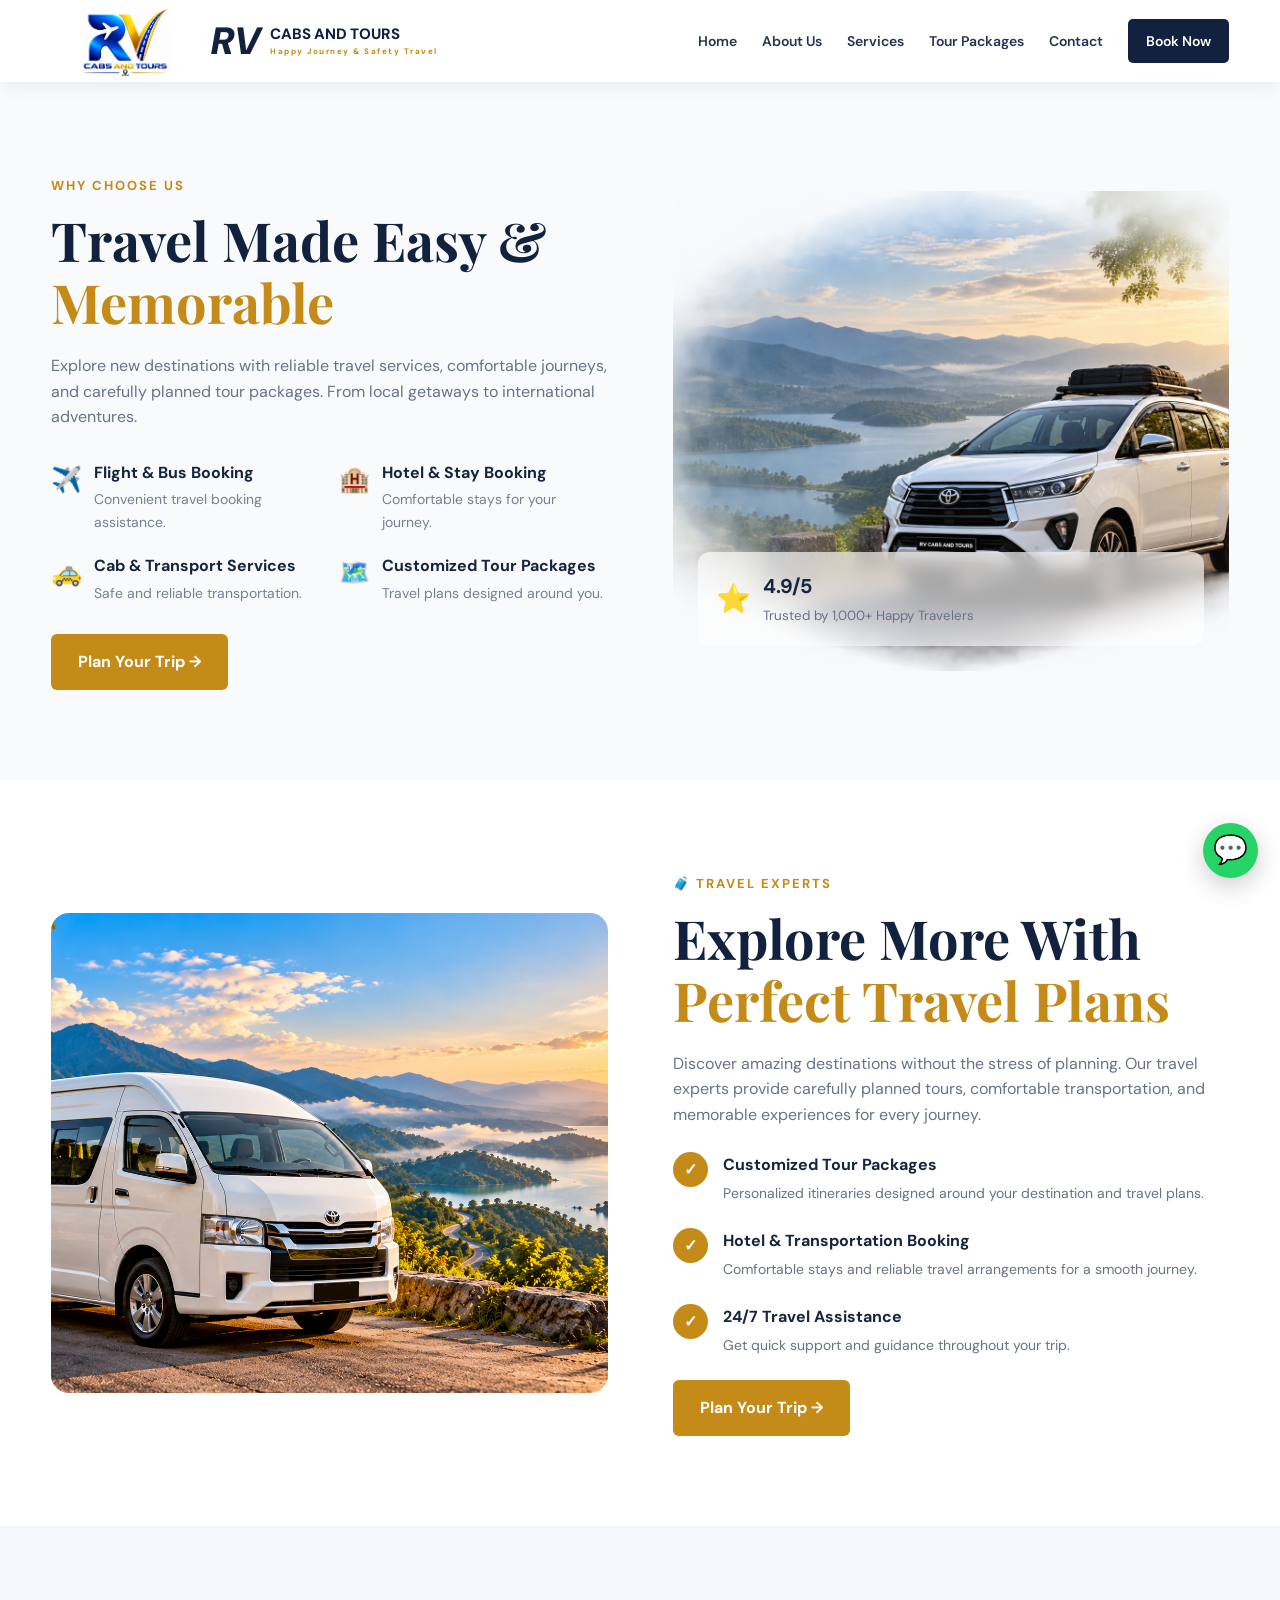
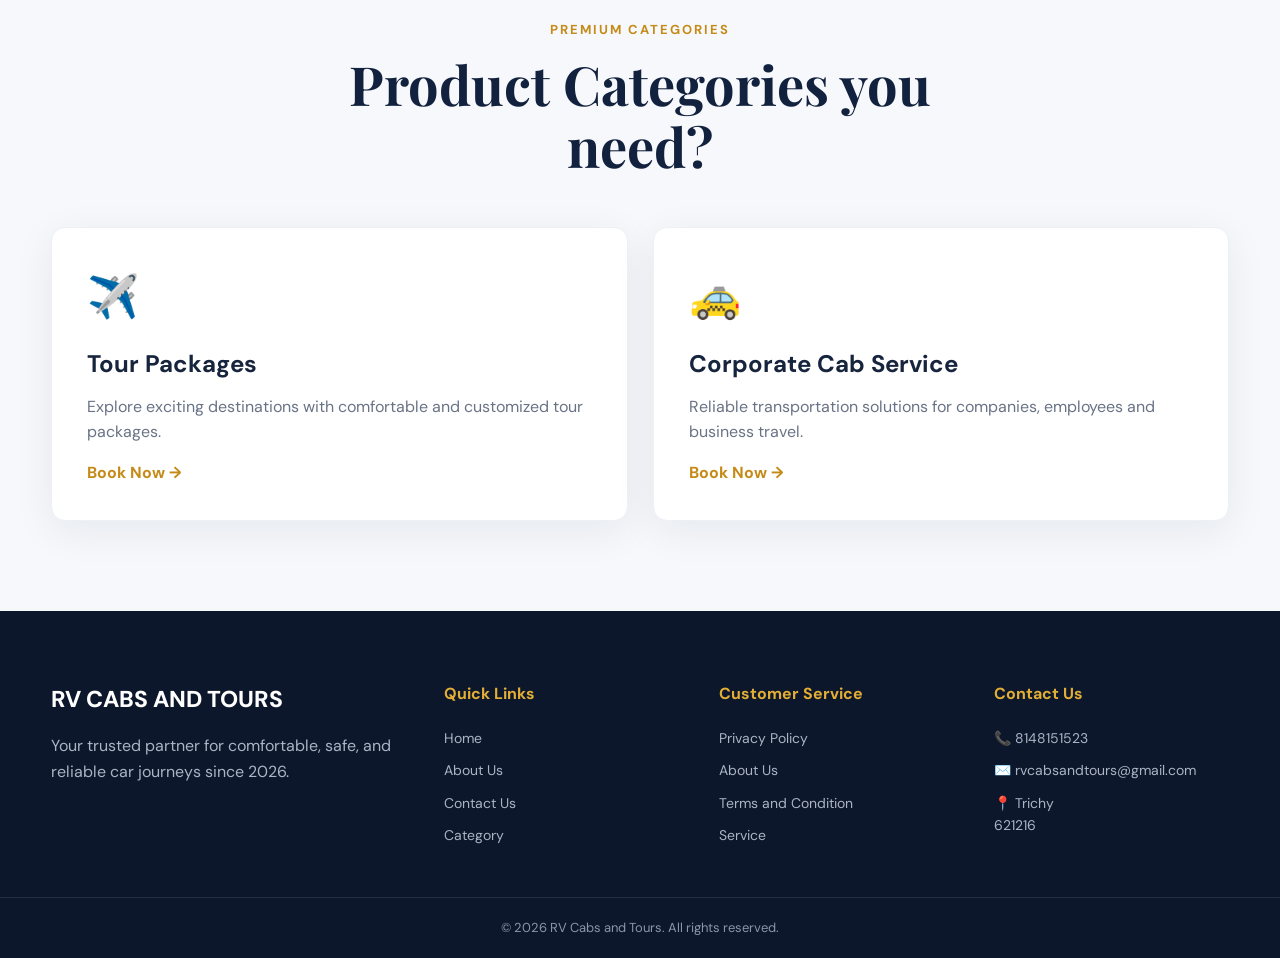
<file: about.html>
<!DOCTYPE html>
<html lang="en">

<head>
    <meta charset="UTF-8">
    <meta name="viewport" content="width=device-width, initial-scale=1.0">
    <title>About RV Cabs and Tours | Reliable Travel Services</title>
    <meta name="description"
        content="Learn about RV Cabs and Tours and our reliable cab, airport pickup, tour and customized travel services in Trichy and across Tamil Nadu.">
    <link rel="stylesheet" href="css/style.css">
    <link rel="preconnect" href="https://fonts.googleapis.com">
    <link rel="preconnect" href="https://fonts.gstatic.com" crossorigin>
    <link
        href="https://fonts.googleapis.com/css2?family=DM+Sans:wght@400;500;600;700&family=Playfair+Display:wght@500;600;700&display=swap"
        rel="stylesheet">
</head>

<body>
    <!-- ================= HEADER ================= -->

    <header class="header">

        <div class="container nav-wrapper">

            <a href="index.html" class="logo">
                <img class="logo-img" src="images/rv-logo.png" alt="RV Cabs and Tours">
                <span class="logo-rv">RV</span>
                <span class="logo-text">
                    CABS AND TOURS
                    <small>Happy Journey & Safety Travel</small>
                </span>
            </a>

            <nav class="navbar" id="navbar">

                <a href="index.html">Home</a>
                <a href="about.html">About Us</a>
                <a href="services.html">Services</a>
                <a href="packages.html">Tour Packages</a>
                <!-- <a href="gallery.html">Gallery</a> -->
                <a href="contact.html">Contact</a>

                <a href="booking.html" class="nav-btn">
                    Book Now
                </a>

            </nav>

            <button class="menu-btn" id="menuBtn">
                ☰
            </button>

        </div>

    </header><!-- ================= WHY CHOOSE US ================= -->

    <section class="why-us section" id="about">

        <div class="container why-grid">

            <div class="why-content">

                <span class="section-tag">
                    WHY CHOOSE US
                </span>

                <h2>
                    Travel Made Easy &
                    <span>Memorable</span>
                </h2>

                <p>
                    Explore new destinations with reliable travel
                    services, comfortable journeys, and carefully
                    planned tour packages. From local getaways
                    to international adventures.
                </p>

                <div class="features">

                    <div class="feature">
                        <span>✈️</span>
                        <div>
                            <h4>Flight & Bus Booking</h4>
                            <p>Convenient travel booking assistance.</p>
                        </div>
                    </div>

                    <div class="feature">
                        <span>🏨</span>
                        <div>
                            <h4>Hotel & Stay Booking</h4>
                            <p>Comfortable stays for your journey.</p>
                        </div>
                    </div>

                    <div class="feature">
                        <span>🚕</span>
                        <div>
                            <h4>Cab & Transport Services</h4>
                            <p>Safe and reliable transportation.</p>
                        </div>
                    </div>

                    <div class="feature">
                        <span>🗺️</span>
                        <div>
                            <h4>Customized Tour Packages</h4>
                            <p>Travel plans designed around you.</p>
                        </div>
                    </div>

                </div>

                <a href="booking.html" class="btn btn-primary">
                    Plan Your Trip →
                </a>

            </div>


            <div class="why-image">

                <img src="images/image1.png" alt="RV Cabs and Tours vehicle">

                <div class="rating-card">

                    <span>⭐</span>

                    <div>
                        <strong>4.9/5</strong>
                        <small>
                            Trusted by 1,000+ Happy Travelers
                        </small>
                    </div>

                </div>

            </div>

        </div>

    </section><!-- ================= TRAVEL EXPERTS ================= -->

    <section class="experts section">

        <div class="container experts-grid">

            <div class="experts-image">

                <img src="images/hero.png" alt="RV travel experts">

            </div>

            <div class="experts-content">

                <span class="section-tag">
                    🧳 TRAVEL EXPERTS
                </span>

                <h2>
                    Explore More With
                    <span>Perfect Travel Plans</span>
                </h2>

                <p>
                    Discover amazing destinations without the stress
                    of planning. Our travel experts provide carefully
                    planned tours, comfortable transportation,
                    and memorable experiences for every journey.
                </p>


                <div class="expert-item">

                    <div class="expert-icon">
                        ✓
                    </div>

                    <div>
                        <h4>Customized Tour Packages</h4>
                        <p>
                            Personalized itineraries designed around
                            your destination and travel plans.
                        </p>
                    </div>

                </div>


                <div class="expert-item">

                    <div class="expert-icon">
                        ✓
                    </div>

                    <div>
                        <h4>Hotel & Transportation Booking</h4>
                        <p>
                            Comfortable stays and reliable travel
                            arrangements for a smooth journey.
                        </p>
                    </div>

                </div>


                <div class="expert-item">

                    <div class="expert-icon">
                        ✓
                    </div>

                    <div>
                        <h4>24/7 Travel Assistance</h4>
                        <p>
                            Get quick support and guidance
                            throughout your trip.
                        </p>
                    </div>

                </div>

                <a href="booking.html" class="btn btn-primary">
                    Plan Your Trip →
                </a>

            </div>

        </div>

    </section><!-- ================= CATEGORIES ================= -->

    <section class="categories section">

        <div class="container">

            <div class="section-heading">

                <span class="section-tag">
                    PREMIUM CATEGORIES
                </span>

                <h2>
                    Product Categories you need?
                </h2>

            </div>

            <div class="category-grid">

                <div class="category-card">

                    <div class="category-icon">
                        ✈️
                    </div>

                    <h3>
                        Tour Packages
                    </h3>

                    <p>
                        Explore exciting destinations with
                        comfortable and customized tour packages.
                    </p>

                    <a href="booking.html">
                        Book Now →
                    </a>

                </div>


                <div class="category-card">

                    <div class="category-icon">
                        🚕
                    </div>

                    <h3>
                        Corporate Cab Service
                    </h3>

                    <p>
                        Reliable transportation solutions for
                        companies, employees and business travel.
                    </p>

                    <a href="booking.html">
                        Book Now →
                    </a>

                </div>

            </div>

        </div>

    </section><!-- ================= FOOTER ================= -->

    <footer class="footer">

        <div class="container footer-grid">

            <div class="footer-brand">

                <div class="footer-logo">
                    RV CABS AND TOURS
                </div>

                <p>
                    Your trusted partner for comfortable,
                    safe, and reliable car journeys since 2026.
                </p>

            </div>


            <div class="footer-column">

                <h4>
                    Quick Links
                </h4>

                <a href="index.html">Home</a>
                <a href="about.html">About Us</a>
                <a href="contact.html">Contact Us</a>
                <a href="packages.html">Category</a>

            </div>


            <div class="footer-column">

                <h4>
                    Customer Service
                </h4>

                <a href="contact.html">
                    Privacy Policy
                </a>

                <a href="about.html">
                    About Us
                </a>

                <a href="contact.html">
                    Terms and Condition
                </a>

                <a href="services.html">
                    Service
                </a>

            </div>


            <div class="footer-column">

                <h4>
                    Contact Us
                </h4>

                <a href="tel:+918148151523">
                    📞 8148151523
                </a>

                <a href="mailto:rvcabsandtours@gmail.com">
                    ✉️ rvcabsandtours@gmail.com
                </a>

                <p>
                    📍 Trichy
                    <br>
                    621216
                </p>

            </div>

        </div>


        <div class="footer-bottom">

            <p>
                © 2026 RV Cabs and Tours.
                All rights reserved.
            </p>

        </div>

    </footer><!-- ================= WHATSAPP ================= -->

    <a href="https://wa.me/918148151523" class="whatsapp" target="_blank" aria-label="WhatsApp">

        💬

    </a>
    <script src="js/script.js"></script>
</body>

</html>
</file>
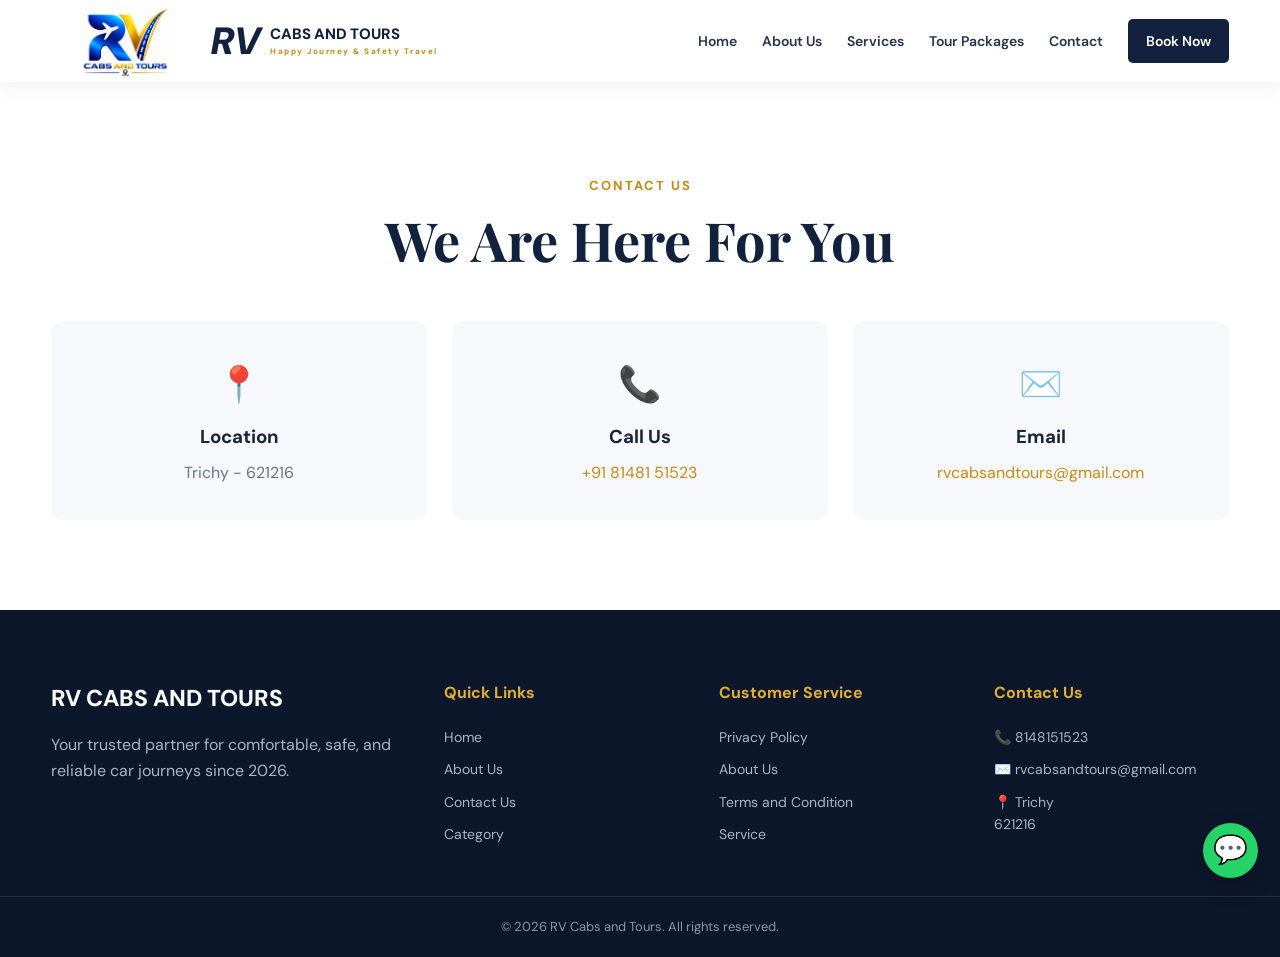
<file: contact.html>
<!DOCTYPE html>
<html lang="en">

<head>
    <meta charset="UTF-8">
    <meta name="viewport" content="width=device-width, initial-scale=1.0">
    <title>Contact RV Cabs and Tours | Cab & Travel Services</title>
    <meta name="description"
        content="Contact RV Cabs and Tours for cab bookings, airport pickup, tour packages and customized travel services.">
    <link rel="stylesheet" href="css/style.css">
    <link rel="preconnect" href="https://fonts.googleapis.com">
    <link rel="preconnect" href="https://fonts.gstatic.com" crossorigin>
    <link
        href="https://fonts.googleapis.com/css2?family=DM+Sans:wght@400;500;600;700&family=Playfair+Display:wght@500;600;700&display=swap"
        rel="stylesheet">
</head>

<body>
    <!-- ================= HEADER ================= -->

    <header class="header">

        <div class="container nav-wrapper">

            <a href="index.html" class="logo">
                <img class="logo-img" src="images/rv-logo.png" alt="RV Cabs and Tours">
                <span class="logo-rv">RV</span>
                <span class="logo-text">
                    CABS AND TOURS
                    <small>Happy Journey & Safety Travel</small>
                </span>
            </a>

            <nav class="navbar" id="navbar">

                <a href="index.html">Home</a>
                <a href="about.html">About Us</a>
                <a href="services.html">Services</a>
                <a href="packages.html">Tour Packages</a>
                <!-- <a href="gallery.html">Gallery</a> -->
                <a href="contact.html">Contact</a>

                <a href="booking.html" class="nav-btn">
                    Book Now
                </a>

            </nav>

            <button class="menu-btn" id="menuBtn">
                ☰
            </button>

        </div>

    </header><!-- ================= CONTACT ================= -->

    <section class="contact section" id="contact">

        <div class="container">

            <div class="section-heading">

                <span class="section-tag">
                    CONTACT US
                </span>

                <h2>
                    We Are Here For You
                </h2>

            </div>


            <div class="contact-grid">

                <div class="contact-box">

                    <div class="contact-box-icon">
                        📍
                    </div>

                    <h3>Location</h3>

                    <p>
                        Trichy - 621216
                    </p>

                </div>


                <div class="contact-box">

                    <div class="contact-box-icon">
                        📞
                    </div>

                    <h3>Call Us</h3>

                    <p>
                        <a href="tel:+918148151523">
                            +91 81481 51523
                        </a>
                    </p>

                </div>


                <div class="contact-box">

                    <div class="contact-box-icon">
                        ✉️
                    </div>

                    <h3>Email</h3>

                    <p>
                        <a href="mailto:rvcabsandtours@gmail.com">
                            rvcabsandtours@gmail.com
                        </a>
                    </p>

                </div>

            </div>

        </div>

    </section><!-- ================= FOOTER ================= -->

    <footer class="footer">

        <div class="container footer-grid">

            <div class="footer-brand">

                <div class="footer-logo">
                    RV CABS AND TOURS
                </div>

                <p>
                    Your trusted partner for comfortable,
                    safe, and reliable car journeys since 2026.
                </p>

            </div>


            <div class="footer-column">

                <h4>
                    Quick Links
                </h4>

                <a href="index.html">Home</a>
                <a href="about.html">About Us</a>
                <a href="contact.html">Contact Us</a>
                <a href="packages.html">Category</a>

            </div>


            <div class="footer-column">

                <h4>
                    Customer Service
                </h4>

                <a href="contact.html">
                    Privacy Policy
                </a>

                <a href="about.html">
                    About Us
                </a>

                <a href="contact.html">
                    Terms and Condition
                </a>

                <a href="services.html">
                    Service
                </a>

            </div>


            <div class="footer-column">

                <h4>
                    Contact Us
                </h4>

                <a href="tel:+918148151523">
                    📞 8148151523
                </a>

                <a href="mailto:rvcabsandtours@gmail.com">
                    ✉️ rvcabsandtours@gmail.com
                </a>

                <p>
                    📍 Trichy
                    <br>
                    621216
                </p>

            </div>

        </div>


        <div class="footer-bottom">

            <p>
                © 2026 RV Cabs and Tours.
                All rights reserved.
            </p>

        </div>

    </footer><!-- ================= WHATSAPP ================= -->

    <a href="https://wa.me/918148151523" class="whatsapp" target="_blank" aria-label="WhatsApp">

        💬

    </a>
    <script src="js/script.js"></script>
</body>

</html>
</file>
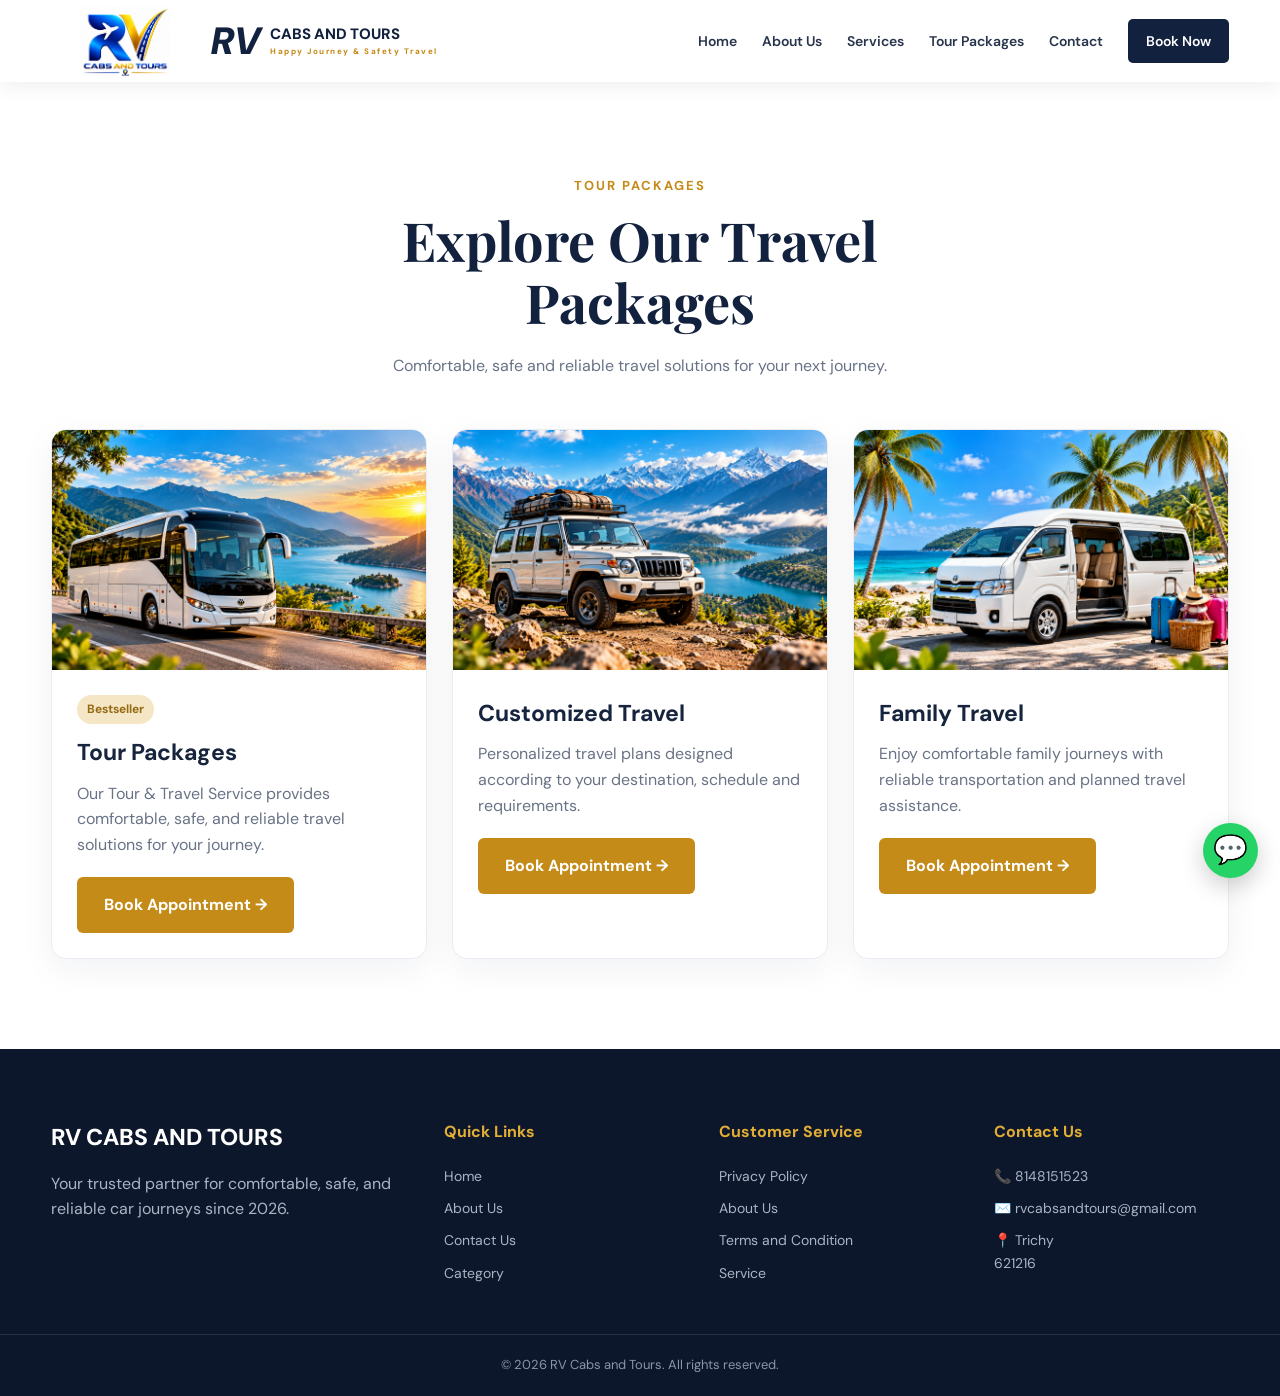
<file: packages.html>
<!DOCTYPE html>
<html lang="en">

<head>
    <meta charset="UTF-8">
    <meta name="viewport" content="width=device-width, initial-scale=1.0">
    <title>Tour Packages | RV Cabs and Tours</title>
    <meta name="description"
        content="Explore tour packages from RV Cabs and Tours for comfortable and convenient travel across popular destinations in Tamil Nadu.">
    <link rel="stylesheet" href="css/style.css">
    <link rel="preconnect" href="https://fonts.googleapis.com">
    <link rel="preconnect" href="https://fonts.gstatic.com" crossorigin>
    <link
        href="https://fonts.googleapis.com/css2?family=DM+Sans:wght@400;500;600;700&family=Playfair+Display:wght@500;600;700&display=swap"
        rel="stylesheet">
</head>

<body>
    <!-- ================= HEADER ================= -->

    <header class="header">

        <div class="container nav-wrapper">

            <a href="index.html" class="logo">
                <img class="logo-img" src="images/rv-logo.png" alt="RV Cabs and Tours">
                <span class="logo-rv">RV</span>
                <span class="logo-text">
                    CABS AND TOURS
                    <small>Happy Journey & Safety Travel</small>
                </span>
            </a>

            <nav class="navbar" id="navbar">

                <a href="index.html">Home</a>
                <a href="about.html">About Us</a>
                <a href="services.html">Services</a>
                <a href="packages.html">Tour Packages</a>
                <!-- <a href="gallery.html">Gallery</a> -->
                <a href="contact.html">Contact</a>

                <a href="booking.html" class="nav-btn">
                    Book Now
                </a>

            </nav>

            <button class="menu-btn" id="menuBtn">
                ☰
            </button>

        </div>

    </header><!-- ================= PACKAGES ================= -->

    <section class="packages section" id="packages">

        <div class="container">

            <div class="section-heading">

                <span class="section-tag">
                    TOUR PACKAGES
                </span>

                <h2>
                    Explore Our Travel Packages
                </h2>

                <p>
                    Comfortable, safe and reliable travel
                    solutions for your next journey.
                </p>

            </div>


            <div class="package-grid">

                <div class="package-card">

                    <img src="images/tour.png" alt="Tour Packages">

                    <div class="package-content">

                        <span class="badge">
                            Bestseller
                        </span>

                        <h3>
                            Tour Packages
                        </h3>

                        <p>
                            Our Tour & Travel Service provides
                            comfortable, safe, and reliable travel
                            solutions for your journey.
                        </p>

                        <a href="booking.html" class="btn btn-primary">
                            Book Appointment →
                        </a>

                    </div>

                </div>


                <div class="package-card">

                    <img src="images/tour1.png" alt="Travel Tour Package">

                    <div class="package-content">

                        <h3>
                            Customized Travel
                        </h3>

                        <p>
                            Personalized travel plans designed
                            according to your destination,
                            schedule and requirements.
                        </p>

                        <a href="booking.html" class="btn btn-primary">
                            Book Appointment →
                        </a>

                    </div>

                </div>


                <div class="package-card">

                    <img src="images/tour2.png" alt="Family Tour Package">

                    <div class="package-content">

                        <h3>
                            Family Travel
                        </h3>

                        <p>
                            Enjoy comfortable family journeys
                            with reliable transportation and
                            planned travel assistance.
                        </p>

                        <a href="booking.html" class="btn btn-primary">
                            Book Appointment →
                        </a>

                    </div>

                </div>

            </div>

        </div>

    </section><!-- ================= FOOTER ================= -->

    <footer class="footer">

        <div class="container footer-grid">

            <div class="footer-brand">

                <div class="footer-logo">
                    RV CABS AND TOURS
                </div>

                <p>
                    Your trusted partner for comfortable,
                    safe, and reliable car journeys since 2026.
                </p>

            </div>


            <div class="footer-column">

                <h4>
                    Quick Links
                </h4>

                <a href="index.html">Home</a>
                <a href="about.html">About Us</a>
                <a href="contact.html">Contact Us</a>
                <a href="packages.html">Category</a>

            </div>


            <div class="footer-column">

                <h4>
                    Customer Service
                </h4>

                <a href="contact.html">
                    Privacy Policy
                </a>

                <a href="about.html">
                    About Us
                </a>

                <a href="contact.html">
                    Terms and Condition
                </a>

                <a href="services.html">
                    Service
                </a>

            </div>


            <div class="footer-column">

                <h4>
                    Contact Us
                </h4>

                <a href="tel:+918148151523">
                    📞 8148151523
                </a>

                <a href="mailto:rvcabsandtours@gmail.com">
                    ✉️ rvcabsandtours@gmail.com
                </a>

                <p>
                    📍 Trichy
                    <br>
                    621216
                </p>

            </div>

        </div>


        <div class="footer-bottom">

            <p>
                © 2026 RV Cabs and Tours.
                All rights reserved.
            </p>

        </div>

    </footer><!-- ================= WHATSAPP ================= -->

    <a href="https://wa.me/918148151523" class="whatsapp" target="_blank" aria-label="WhatsApp">

        💬

    </a>
    <script src="js/script.js"></script>
</body>

</html>
</file>
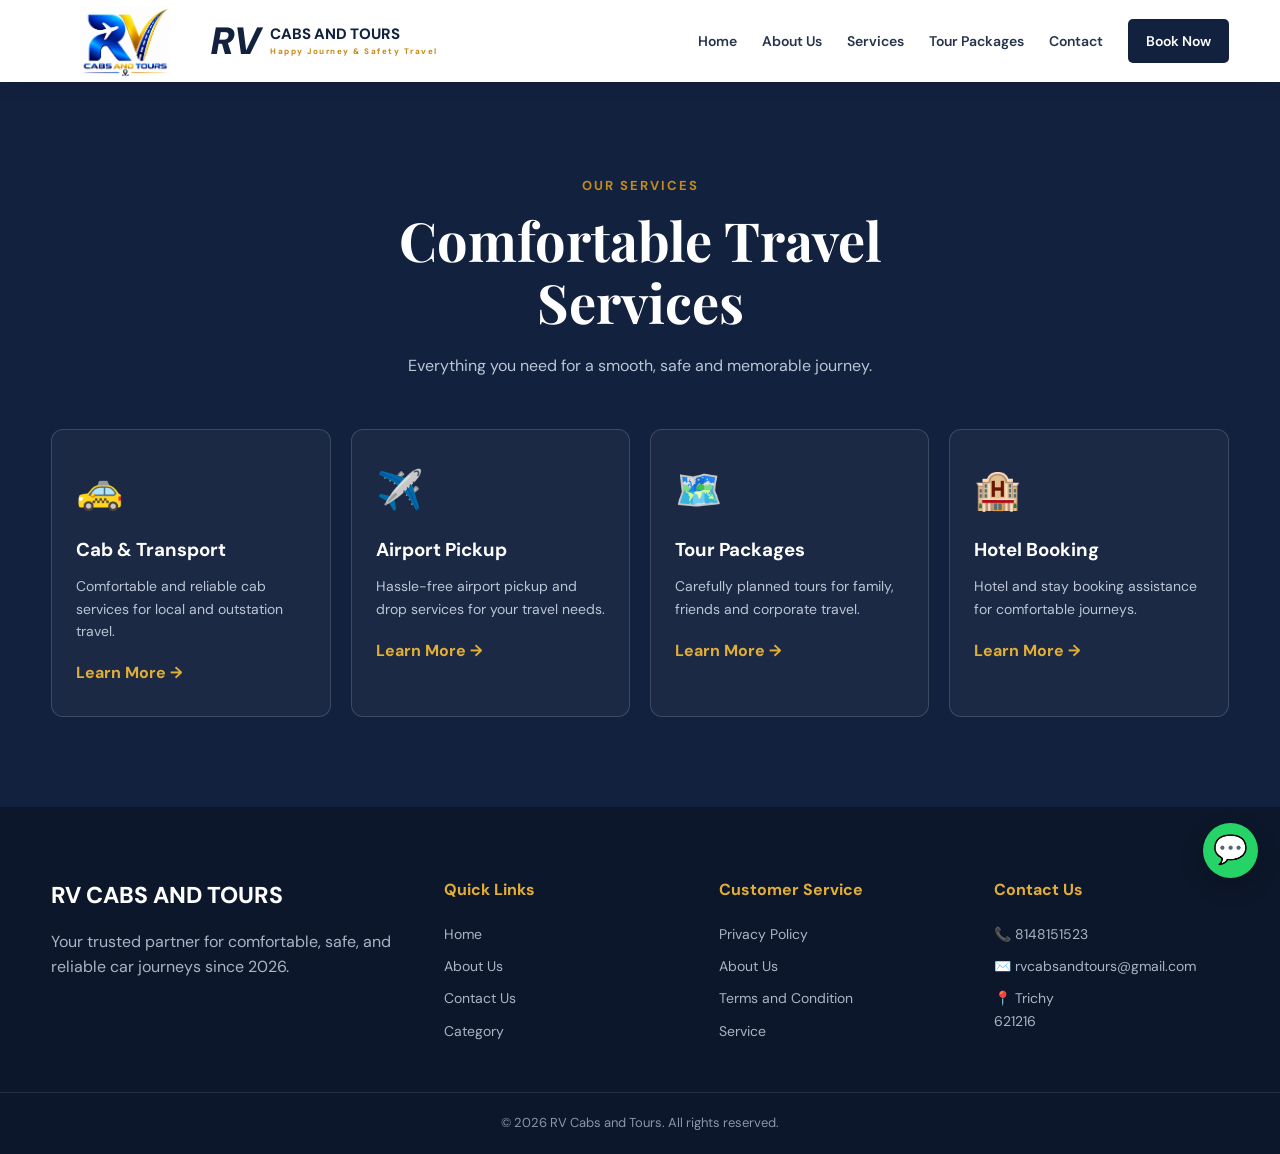
<file: services.html>
<!DOCTYPE html>
<html lang="en">

<head>
    <meta charset="UTF-8">
    <meta name="viewport" content="width=device-width, initial-scale=1.0">
    <title>Cab & Travel Services | RV Cabs and Tours</title>
    <meta name="description"
        content="Explore cab services, airport pickup, corporate travel and customized transportation services from RV Cabs and Tours.">
    <link rel="stylesheet" href="css/style.css">
    <link rel="preconnect" href="https://fonts.googleapis.com">
    <link rel="preconnect" href="https://fonts.gstatic.com" crossorigin>
    <link
        href="https://fonts.googleapis.com/css2?family=DM+Sans:wght@400;500;600;700&family=Playfair+Display:wght@500;600;700&display=swap"
        rel="stylesheet">
</head>

<body>
    <!-- ================= HEADER ================= -->

    <header class="header">

        <div class="container nav-wrapper">

            <a href="index.html" class="logo">
                <img class="logo-img" src="images/rv-logo.png" alt="RV Cabs and Tours">
                <span class="logo-rv">RV</span>
                <span class="logo-text">
                    CABS AND TOURS
                    <small>Happy Journey & Safety Travel</small>
                </span>
            </a>

            <nav class="navbar" id="navbar">

                <a href="index.html">Home</a>
                <a href="about.html">About Us</a>
                <a href="services.html">Services</a>
                <a href="packages.html">Tour Packages</a>
                <!-- <a href="gallery.html">Gallery</a> -->
                <a href="contact.html">Contact</a>

                <a href="booking.html" class="nav-btn">
                    Book Now
                </a>

            </nav>

            <button class="menu-btn" id="menuBtn">
                ☰
            </button>

        </div>

    </header><!-- ================= SERVICES ================= -->

    <section class="services section" id="services">

        <div class="container">

            <div class="section-heading">

                <span class="section-tag">
                    OUR SERVICES
                </span>

                <h2>
                    Comfortable Travel Services
                </h2>

                <p>
                    Everything you need for a smooth,
                    safe and memorable journey.
                </p>

            </div>


            <div class="service-grid">

                <div class="service-card">

                    <div class="service-icon">
                        🚕
                    </div>

                    <h3>Cab & Transport</h3>

                    <p>
                        Comfortable and reliable cab services
                        for local and outstation travel.
                    </p>

                    <a href="booking.html">
                        Learn More →
                    </a>

                </div>


                <div class="service-card">

                    <div class="service-icon">
                        ✈️
                    </div>

                    <h3>Airport Pickup</h3>

                    <p>
                        Hassle-free airport pickup and drop
                        services for your travel needs.
                    </p>

                    <a href="booking.html">
                        Learn More →
                    </a>

                </div>


                <div class="service-card">

                    <div class="service-icon">
                        🗺️
                    </div>

                    <h3>Tour Packages</h3>

                    <p>
                        Carefully planned tours for family,
                        friends and corporate travel.
                    </p>

                    <a href="packages.html">
                        Learn More →
                    </a>

                </div>


                <div class="service-card">

                    <div class="service-icon">
                        🏨
                    </div>

                    <h3>Hotel Booking</h3>

                    <p>
                        Hotel and stay booking assistance
                        for comfortable journeys.
                    </p>

                    <a href="booking.html">
                        Learn More →
                    </a>

                </div>

            </div>

        </div>

    </section><!-- ================= FOOTER ================= -->

    <footer class="footer">

        <div class="container footer-grid">

            <div class="footer-brand">

                <div class="footer-logo">
                    RV CABS AND TOURS
                </div>

                <p>
                    Your trusted partner for comfortable,
                    safe, and reliable car journeys since 2026.
                </p>

            </div>


            <div class="footer-column">

                <h4>
                    Quick Links
                </h4>

                <a href="index.html">Home</a>
                <a href="about.html">About Us</a>
                <a href="contact.html">Contact Us</a>
                <a href="packages.html">Category</a>

            </div>


            <div class="footer-column">

                <h4>
                    Customer Service
                </h4>

                <a href="contact.html">
                    Privacy Policy
                </a>

                <a href="about.html">
                    About Us
                </a>

                <a href="contact.html">
                    Terms and Condition
                </a>

                <a href="services.html">
                    Service
                </a>

            </div>


            <div class="footer-column">

                <h4>
                    Contact Us
                </h4>

                <a href="tel:+918148151523">
                    📞 8148151523
                </a>

                <a href="mailto:rvcabsandtours@gmail.com">
                    ✉️ rvcabsandtours@gmail.com
                </a>

                <p>
                    📍 Trichy
                    <br>
                    621216
                </p>

            </div>

        </div>


        <div class="footer-bottom">

            <p>
                © 2026 RV Cabs and Tours.
                All rights reserved.
            </p>

        </div>

    </footer><!-- ================= WHATSAPP ================= -->

    <a href="https://wa.me/918148151523" class="whatsapp" target="_blank" aria-label="WhatsApp">

        💬

    </a>
    <script src="js/script.js"></script>
</body>

</html>
</file>
<file: css/style.css>
/* =========================================
      RESET
   ========================================= */

   * {
      margin: 0;
      padding: 0;
      box-sizing: border-box;
   }

   html {
      scroll-behavior: smooth;
   }

   body {
      font-family: "DM Sans", sans-serif;
      color: #17243d;
      background: #ffffff;
      line-height: 1.6;
   }

   img {
      width: 100%;
      display: block;
   }

   a {
      text-decoration: none;
      color: inherit;
   }

   button,
   input,
   textarea,
   select {
      font-family: inherit;
   }


   /* =========================================
      COMMON
   ========================================= */

   .container {
      width: min(1180px, 92%);
      margin: auto;
   }

   .section {
      padding: 90px 0;
   }

   .section-tag {
      display: inline-block;
      color: #c58b18;
      font-size: 13px;
      font-weight: 700;
      letter-spacing: 2px;
      margin-bottom: 12px;
   }

   .section-heading {
      text-align: center;
      max-width: 700px;
      margin: 0 auto 50px;
   }

   .section-heading h2,
   .journey-content h2,
   .discover-content h2,
   .why-content h2,
   .experts-content h2,
   .booking-content h2 {
      font-family: "Playfair Display", serif;
      font-size: clamp(34px, 5vw, 54px);
      line-height: 1.15;
      margin-bottom: 20px;
      color: #12213e;
   }

   .section-heading h2 span,
   .journey-content h2 span,
   .discover-content h2 span,
   .why-content h2 span,
   .experts-content h2 span {
      color: #c58b18;
   }

   .section-heading p {
      color: #697386;
   }

   .btn {
      display: inline-flex;
      justify-content: center;
      align-items: center;
      gap: 8px;
      padding: 14px 26px;
      border-radius: 6px;
      font-weight: 700;
      transition: 0.3s;
      border: 1px solid transparent;
   }

   .btn-primary {
      background: #c58b18;
      color: #ffffff;
   }

   .btn-primary:hover {
      background: #9f6e0e;
      transform: translateY(-2px);
   }

   .btn-outline {
      border-color: #ffffff;
      color: #ffffff;
   }

   .btn-outline:hover {
      background: #ffffff;
      color: #12213e;
   }


   /* =========================================
      HEADER
   ========================================= */

   .header {
      position: sticky;
      top: 0;
      z-index: 999;
      background: rgba(255,255,255,0.75);
      box-shadow: 0 2px 20px rgba(0,0,0,0.08);
      
   }

   .nav-wrapper {
      min-height: 82px;
      display: flex;
      align-items: center;
      justify-content: space-between;
      gap: 30px;
   }

   .logo-img {
    width: 150px;
    height: 70px;
    object-fit: contain;
    display: block;
    
}

   .logo {
      display: flex;
      align-items: center;
      gap: 10px;
   }

   .logo-rv {
      font-size: 38px;
      font-weight: 900;
      font-style: italic;
      color: #12213e;
   }

   .logo-text {
      font-weight: 800;
      font-size: 15px;
      color: #12213e;
      line-height: 1.1;
   }

   .logo-text small {
      display: block;
      font-size: 8px;
      color: #c58b18;
      letter-spacing: 1.5px;
      margin-top: 5px;
   }

   .navbar {
      display: flex;
      align-items: center;
      gap: 25px;
   }

   .navbar a {
      font-size: 14px;
      font-weight: 600;
      color: #27344c;
      transition: 0.3s;
   }

   .navbar a:hover {
      color: #c58b18;
   }

   .navbar .nav-btn {
      padding: 11px 18px;
      background: #12213e;
      color: #ffffff;
      border-radius: 5px;
   }

   .menu-btn {
      display: none;
      border: 0;
      background: none;
      font-size: 30px;
      cursor: pointer;
   }


   /* =========================================
      HERO
   ========================================= */

   .hero {
      min-height: 720px;
      background-image:
         url("https://webspote-buck.s3.ap-south-1.amazonaws.com/service/WhatsApp%20Image%202026-09-07%20at%206.34.27%20PM_1788787205.jpeg");
      background-size: cover;
      background-position: center;
      position: relative;
      display: flex;
      align-items: center;
   }

   .hero-overlay {
      position: absolute;
      inset: 0;
      background:
         linear-gradient(
               90deg,
               rgba(6, 20, 43, .84),
               rgba(6, 20, 43, .48),
               rgba(6, 20, 43, .08)
         );
   }

   .hero-content {
      position: relative;
      z-index: 2;
      color: #ffffff;
      max-width: 680px;
   }

   .hero-small {
      color: #e2ae35;
      letter-spacing: 3px;
      font-size: 14px;
      font-weight: 700;
   }

   .hero h1 {
      font-family: "Playfair Display", serif;
      font-size: clamp(45px, 7vw, 78px);
      line-height: 1.05;
      margin: 18px 0;
   }

   .hero p {
      max-width: 570px;
      font-size: 17px;
      color: #f2f5fa;
   }

   .hero-buttons {
      display: flex;
      gap: 14px;
      margin-top: 30px;
      flex-wrap: wrap;
   }


   /* =========================================
      JOURNEY / DISCOVER
   ========================================= */

   .journey-grid,
   .discover-grid,
   .why-grid,
   .experts-grid,
   .booking-grid {
      display: grid;
      grid-template-columns: 1fr 1fr;
      gap: 65px;
      align-items: center;
   }

   .journey-image img,
   .discover-image img,
   .why-image img,
   .experts-image img {
      height: 480px;
      object-fit: cover;
      border-radius: 18px;
   }

   .journey-content p,
   .discover-content p,
   .why-content > p,
   .experts-content > p,
   .booking-content > p {
      color: #697386;
      margin-bottom: 25px;
      max-width: 580px;
   }


   /* =========================================
      CATEGORIES
   ========================================= */

   .categories {
      background: #f6f8fb;
   }

   .category-grid {
      display: grid;
      grid-template-columns: repeat(2, 1fr);
      gap: 25px;
   }

   .category-card {
      background: #ffffff;
      padding: 35px;
      border-radius: 14px;
      box-shadow: 0 10px 40px rgba(18,33,62,.07);
      border: 1px solid #edf0f5;
   }

   .category-icon {
      font-size: 42px;
      margin-bottom: 15px;
   }

   .category-card h3 {
      font-size: 24px;
      margin-bottom: 10px;
   }

   .category-card p {
      color: #697386;
      margin-bottom: 15px;
   }

   .category-card a {
      color: #c58b18;
      font-weight: 700;
   }


   /* =========================================
      WHY US
   ========================================= */

   .why-us {
      background: #f8fafc;
   }

   .features {
      display: grid;
      grid-template-columns: 1fr 1fr;
      gap: 20px;
      margin: 30px 0;
   }

   .feature {
      display: flex;
      gap: 12px;
      align-items: flex-start;
   }

   .feature > span {
      font-size: 25px;
   }

   .feature h4 {
      margin-bottom: 3px;
   }

   .feature p {
      color: #778094;
      font-size: 14px;
   }

   .why-image {
      position: relative;
   }

   .rating-card {
      position: absolute;
      bottom: 25px;
      left: 25px;
      right: 25px;
      background: rgba(255, 255, 255, 0.65);
      backdrop-filter: blur(8px);
      -webkit-backdrop-filter: blur(5px);
      padding: 18px;
      border-radius: 12px;
      display: flex;
      gap: 12px;
      align-items: center;
      
   }

   .rating-card span {
      font-size: 28px;
   }

   .rating-card strong {
      display: block;
      font-size: 20px;
   }

   .rating-card small {
      color: #697386;
   }


   /* =========================================
      EXPERTS
   ========================================= */

   .expert-item {
      display: flex;
      gap: 15px;
      margin: 24px 0;
   }

   .expert-icon {
      width: 35px;
      height: 35px;
      min-width: 35px;
      border-radius: 50%;
      display: grid;
      place-items: center;
      background: #c58b18;
      color: white;
      font-weight: 700;
   }

   .expert-item h4 {
      margin-bottom: 4px;
   }

   .expert-item p {
      color: #697386;
      font-size: 14px;
   }


   /* =========================================
      SERVICES
   ========================================= */

   .services {
      background: #12213e;
      color: white;
   }

   .services .section-heading h2 {
      color: white;
   }

   .services .section-heading p {
      color: #bbc5d4;
   }

   .service-grid {
      display: grid;
      grid-template-columns: repeat(4, 1fr);
      gap: 20px;
   }

   .service-card {
      padding: 30px 24px;
      border: 1px solid rgba(255,255,255,.15);
      border-radius: 12px;
      background: rgba(255,255,255,.04);
      transition: .3s;
   }

   .service-card:hover {
      transform: translateY(-8px);
      background: rgba(255,255,255,.08);
   }

   .service-icon {
      font-size: 38px;
      margin-bottom: 15px;
   }

   .service-card h3 {
      margin-bottom: 10px;
   }

   .service-card p {
      color: #bbc5d4;
      font-size: 14px;
      margin-bottom: 18px;
   }

   .service-card a {
      color: #e2ae35;
      font-weight: 700;
   }


   /* =========================================
      PACKAGES
   ========================================= */

   .package-grid {
      display: grid;
      grid-template-columns: repeat(3, 1fr);
      gap: 25px;
   }

   .package-card {
      background: white;
      border-radius: 15px;
      overflow: hidden;
      border: 1px solid #e9edf3;
      box-shadow: 0 10px 35px rgba(18,33,62,.06);
   }

   .package-card > img {
      height: 240px;
      object-fit: cover;
   }

   .package-content {
      padding: 25px;
   }

   .badge {
      display: inline-block;
      background: #f5e6c5;
      color: #956a13;
      padding: 5px 10px;
      border-radius: 20px;
      font-size: 12px;
      font-weight: 700;
      margin-bottom: 10px;
   }

   .package-content h3 {
      font-size: 23px;
      margin-bottom: 10px;
   }

   .package-content p {
      color: #697386;
      margin-bottom: 20px;
   }


   /* =========================================
      GALLERY
   ========================================= */

   /* .gallery {
      background: #f6f8fb;
   }

   .gallery-grid {
      display: grid;
      grid-template-columns: repeat(4, 1fr);
      gap: 15px;
   }

   .gallery-item {
      overflow: hidden;
      border-radius: 12px;
      height: 280px;
   }

   .gallery-item img {
      width: 100%;
      height: 100%;
      object-fit: cover;
      transition: .4s;
   }

   .gallery-item:hover img {
      transform: scale(1.08);
   }

   .center-btn {
      text-align: center;
      margin-top: 35px;
   } */


   /* =========================================
      TESTIMONIAL
   ========================================= */

   .testimonial-card {
      max-width: 750px;
      margin: auto;
      text-align: center;
      padding: 45px;
      background: #ffffff;
      border-radius: 16px;
      box-shadow: 0 10px 40px rgba(18,33,62,.08);
   }

   .stars {
      color: #c58b18;
      font-size: 25px;
      letter-spacing: 4px;
      margin-bottom: 20px;
   }

   .testimonial-card p {
      font-size: 19px;
      color: #586377;
      margin-bottom: 20px;
   }


   /* =========================================
      BOOKING
   ========================================= */

   .booking {
      background: #f5f7fa;
   }

   .booking-form-wrapper {
      background: white;
      padding: 35px;
      border-radius: 15px;
      box-shadow: 0 15px 50px rgba(18,33,62,.08);
   }

   .booking-form h3 {
      font-family: "Playfair Display", serif;
      font-size: 32px;
      margin-bottom: 25px;
   }

   .form-row {
      display: grid;
      grid-template-columns: 1fr 1fr;
      gap: 15px;
   }

   .form-group {
      margin-bottom: 18px;
   }

   .form-group label {
      display: block;
      font-weight: 700;
      font-size: 14px;
      margin-bottom: 7px;
   }

   .form-group input,
   .form-group select,
   .form-group textarea {
      width: 100%;
      border: 1px solid #dce1e9;
      padding: 13px 14px;
      border-radius: 6px;
      outline: none;
      font-size: 14px;
   }

   .form-group textarea {
      resize: vertical;
   }

   .form-group input:focus,
   .form-group select:focus,
   .form-group textarea:focus {
      border-color: #c58b18;
   }

   .full-btn {
      width: 100%;
      cursor: pointer;
   }

   

   /* =========================================
      CONTACT
   ========================================= */

   .contact-grid {
      display: grid;
      grid-template-columns: repeat(3, 1fr);
      gap: 25px;
   }

   .contact-box {
      text-align: center;
      padding: 35px 20px;
      background: #f6f8fb;
      border-radius: 12px;
   }

   .contact-box-icon {
      font-size: 35px;
      margin-bottom: 10px;
   }

   .contact-box h3 {
      margin-bottom: 8px;
   }

   .contact-box p {
      color: #697386;
   }

   .contact-box a {
      color: #c58b18;
   }


   /* =========================================
      FOOTER
   ========================================= */

   .footer {
      background: #0d172b;
      color: white;
      padding-top: 70px;
   }

   .footer-grid {
      display: grid;
      grid-template-columns: 1.5fr 1fr 1fr 1fr;
      gap: 40px;
      padding-bottom: 50px;
   }

   .footer-logo {
      font-size: 23px;
      font-weight: 800;
      margin-bottom: 15px;
   }

   .footer-brand p {
      color: #aab4c5;
      max-width: 350px;
   }

   .footer-column {
      display: flex;
      flex-direction: column;
      gap: 10px;
   }

   .footer-column h4 {
      color: #e2ae35;
      margin-bottom: 10px;
   }

   .footer-column a,
   .footer-column p {
      color: #aab4c5;
      font-size: 14px;
   }

   .footer-column a:hover {
      color: white;
   }

   .footer-bottom {
      border-top: 1px solid rgba(255,255,255,.1);
      padding: 20px 0;
      text-align: center;
      color: #8995a8;
      font-size: 13px;
   }


   /* =========================================
      WHATSAPP
   ========================================= */

   .whatsapp {
      position: fixed;
      right: 22px;
      bottom: 22px;
      width: 55px;
      height: 55px;
      border-radius: 50%;
      background: #25D366;
      color: white;
      display: grid;
      place-items: center;
      font-size: 28px;
      z-index: 999;
      box-shadow: 0 8px 25px rgba(0,0,0,.2);
   }


   /* =========================================
      TABLET
   ========================================= */

   @media (max-width: 1000px) {

      .navbar {
         gap: 14px;
      }

      .navbar a {
         font-size: 13px;
      }

      .service-grid {
         grid-template-columns: repeat(2, 1fr);
      }

      .gallery-grid {
         grid-template-columns: repeat(2, 1fr);
      }

      .package-grid {
         grid-template-columns: repeat(2, 1fr);
      }

      .footer-grid {
         grid-template-columns: repeat(2, 1fr);
      }

   }


   /* =========================================
      MOBILE
   ========================================= */

   @media (max-width: 768px) {

      .section {
         padding: 65px 0;
      }

      .menu-btn {
         display: block;
      }

      .navbar {
         position: absolute;
         top: 82px;
         left: 0;
         width: 100%;
         background: white;
         display: none;
         flex-direction: column;
         align-items: stretch;
         padding: 20px;
         box-shadow: 0 10px 20px rgba(0,0,0,.1);
      }

      .navbar.active {
         display: flex;
      }

      .navbar a {
         padding: 10px;
      }

      .navbar .nav-btn {
         text-align: center;
      }

      .hero {
         min-height: 650px;
      }

      .hero h1 {
         font-size: 48px;
      }

      .journey-grid,
      .discover-grid,
      .why-grid,
      .experts-grid,
      .booking-grid {
         grid-template-columns: 1fr;
         gap: 35px;
      }

      .journey-image img,
      .discover-image img,
      .why-image img,
      .experts-image img {
         height: 350px;
      }

      .category-grid {
         grid-template-columns: 1fr;
      }

      .features {
         grid-template-columns: 1fr;
      }

      .service-grid {
         grid-template-columns: 1fr 1fr;
      }

      .package-grid {
         grid-template-columns: 1fr;
      }

      .contact-grid {
         grid-template-columns: 1fr;
      }

   }


   /* =========================================
      SMALL MOBILE
   ========================================= */

   @media (max-width: 500px) {

      .nav-wrapper {
         min-height: 72px;
      }

      .logo-rv {
         font-size: 30px;
      }

      .logo-text {
         font-size: 12px;
      }

      .hero {
         min-height: 600px;
      }

      .hero h1 {
         font-size: 42px;
      }

      .hero p {
         font-size: 15px;
      }

      .hero-buttons {
         flex-direction: column;
         align-items: stretch;
      }

      .hero-buttons .btn {
         text-align: center;
      }

      .service-grid {
         grid-template-columns: 1fr;
      }

      .gallery-grid {
         grid-template-columns: 1fr;
      }

      .gallery-item {
         height: 250px;
      }

      .form-row {
         grid-template-columns: 1fr;
      }

      .footer-grid {
         grid-template-columns: 1fr;
      }

      .booking-form-wrapper {
         padding: 22px;
      }

   }
   /* =========================================
   BOOKING FORM VALIDATION
========================================= */

.error-message {
    display: none;
    color: #d32f2f;
    font-size: 13px;
    margin-top: 5px;
    font-weight: 500;
}

.form-group input.error,
.form-group select.error,
.form-group textarea.error {
    border: 1px solid #d32f2f;
    background: #fff8f8;
}

.form-group input.success,
.form-group select.success,
.form-group textarea.success {
    border: 1px solid #096239;
}

.booking-message {
    display: none;
    margin-top: 15px;
    padding: 12px 15px;
    border-radius: 8px;
    font-size: 14px;
    font-weight: 600;
    line-height: 1.5;
}

.booking-message.success {
    display: block;
    background: #e8f7ef;
    color: #096239;
    border: 1px solid #b8e5cc;
}

.booking-message.error {
    display: block;
    background: #fff0f0;
    color: #c62828;
    border: 1px solid #f0b5b5;
}
</file>
